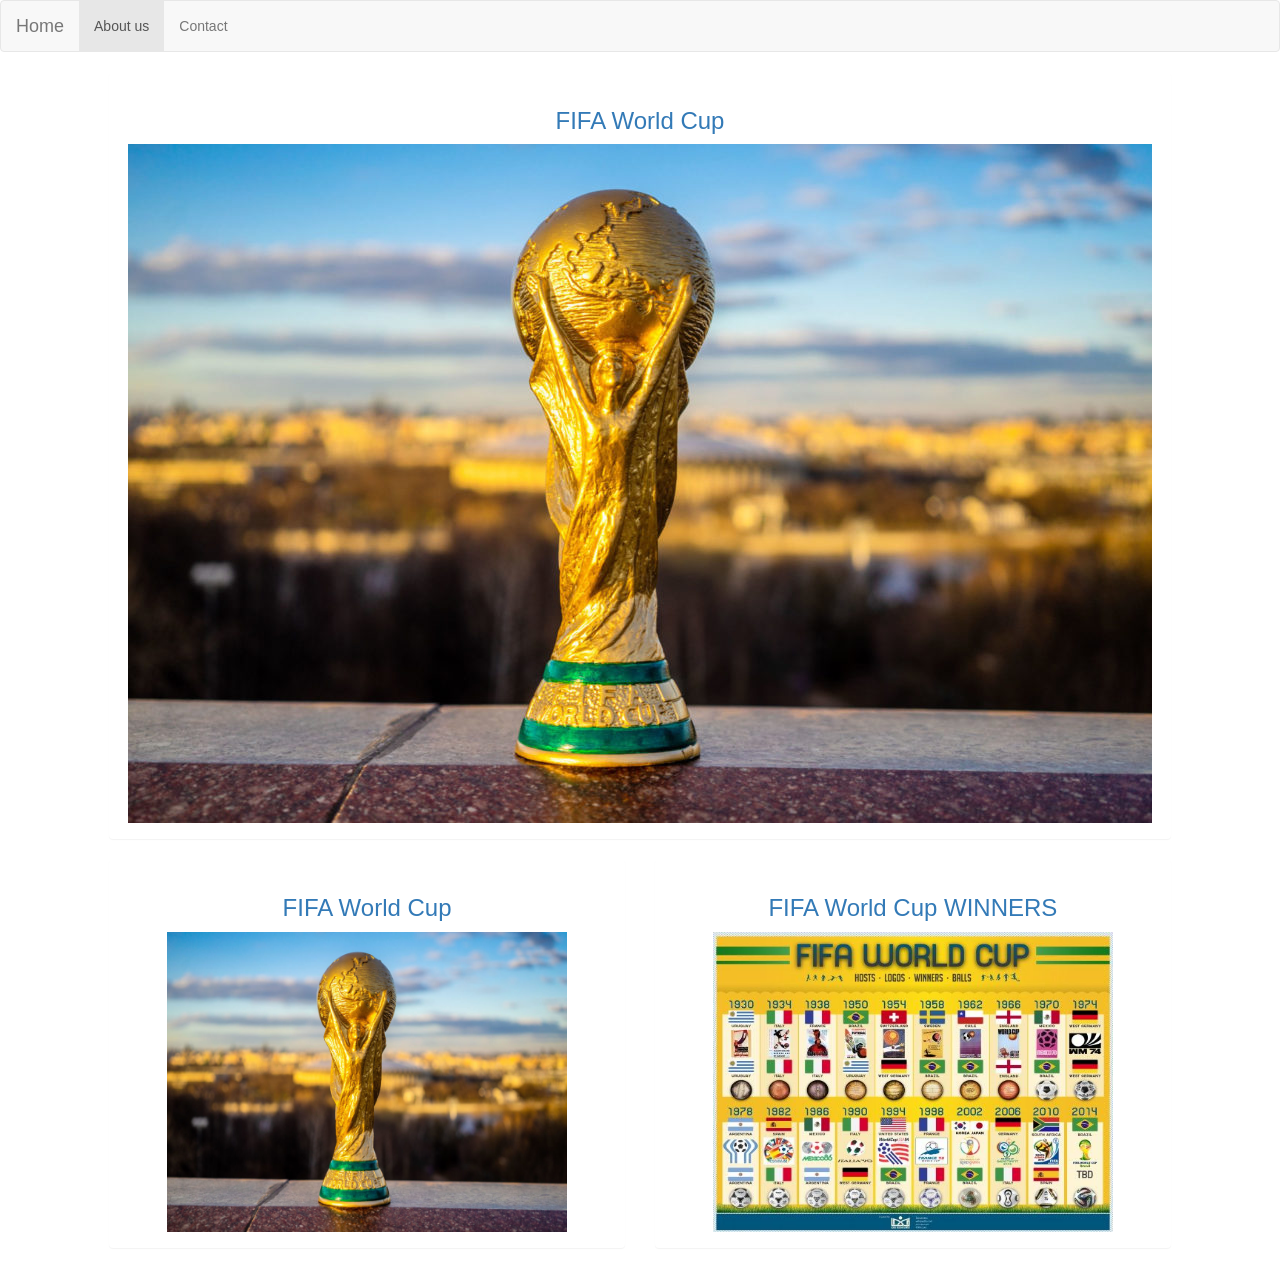
<file: index.html>
<!DOCTYPE html>
<html lang="en">
<head>
    <meta charset="UTF-8">
    
    <meta name="viewport" content="width=device-width, initial-scale=1">

    <title>bootstrap</title>
    <link rel="stylesheet" href="https://maxcdn.bootstrapcdn.com/bootstrap/3.3.7/css/bootstrap.min.css" integrity="sha384-BVYiiSIFeK1dGmJRAkycuHAHRg32OmUcww7on3RYdg4Va+PmSTsz/K68vbdEjh4u" crossorigin="anonymous">
    <link rel="stylesheet" href="index.css">
    <script src="main.js"></script>
</head>
<body>
    
    <nav class="navbar navbar-default">
        <div class="container-fluid">
            <nav class="navbar-header">
                <a class="navbar-brand">Home</a>
            </nav>
            <ul class="nav navbar-nav">
                <li class="active"><a class="#">About us</a></li>
                <li><a class="#">Contact</a></li>
                

                
            </ul>
            
                
        </div>
    </nav>

    <div class="container-fluid">
        
        </div>
        <div class="row">
            <div class="col-lg-10 col-lg-offset-1 ">
                <div class="panel">
                    <div class="panel-body">
                      <a href="fifa/index.html"><h3 class="text-center">FIFA World Cup</h3></a>
                        <img src="slike/world-cup-1024x679.jpg" onclick="fifa()" id="slika1"   class="img-responsive">
                    </div>
        </div>
        <div class="row">

            <div class="col-lg-6">
                <div class="panel">
                    <div class="panel-body">
                      <a href="fifa/index.html"><h3 class="text-center">FIFA World Cup</h3></a>
                        <img src="slike/world-cup-1024x679.jpg" onclick="fifa()" id="slike"  class="img-responsive">
                    </div>
                </div>
            </div>
            <div class="col-lg-6">
                <div class="panel">
                    <div class="panel-body">
                       <a href="winners/index.html"><h3 class="text-center">FIFA World Cup WINNERS</h3></a>
                        <img src="slike/download.jpg" onclick="winners()" class="img-responsive" id="slike">

                    </div>
                </div>
            </div>
           

        </div>
    </div>
    
</body>
</html>
</file>
<file: index.css>
#slike{
    height: 300px;
    width: 400px;
}.panel{
    display: flex;
    flex-direction: row;
    justify-content: space-around;
}
</file>
